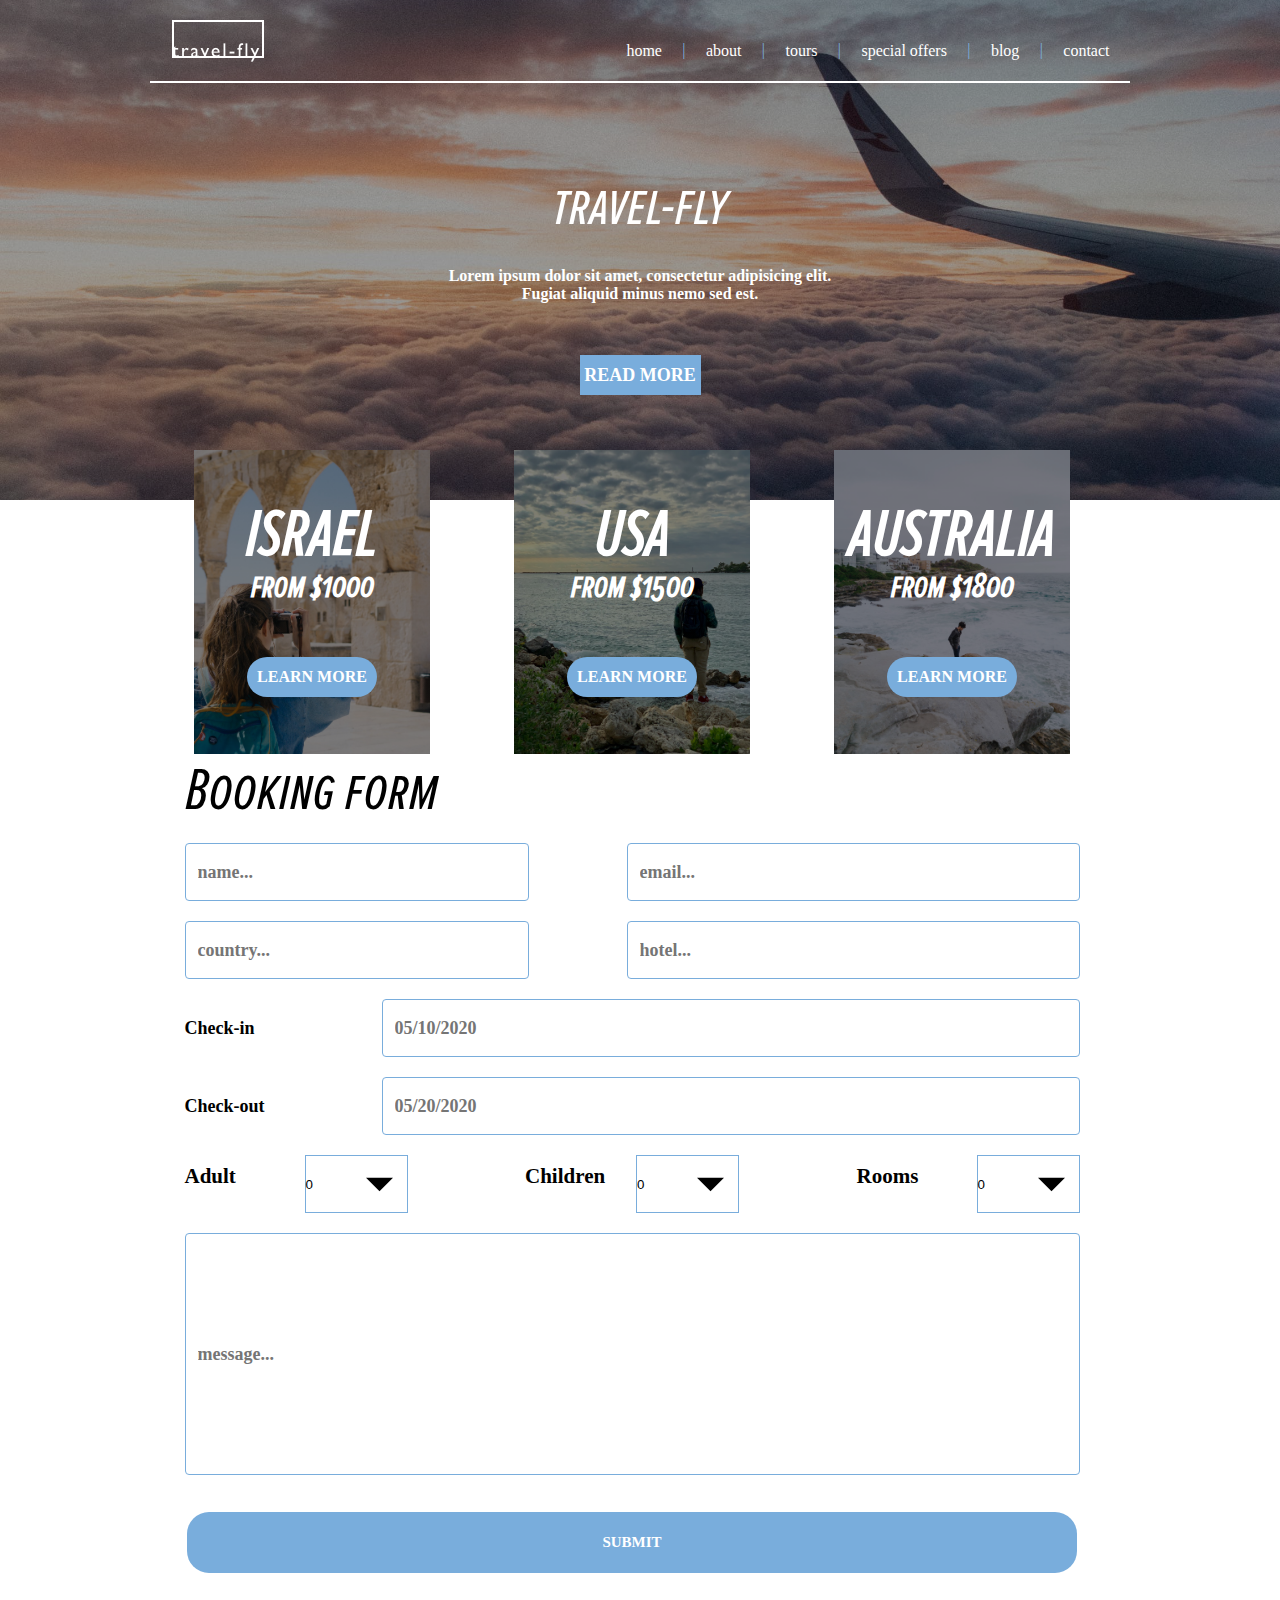
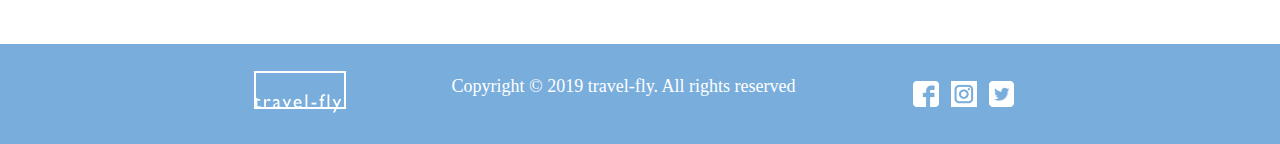
<file: index.html>
<!DOCTYPE html>
<html lang="en">
<head>
    <meta charset="UTF-8">
    <meta http-equiv="X-UA-Compatible" content="IE=edge">
    <meta name="viewport" content="width=device-width, initial-scale=1.0">
    <link rel="stylesheet" href="css/styles.css">
    <script src="app/app.js"></script>
    <title>Homework-Five</title>
</head>
<body>
    <div class="hero">
        <nav>
            <div class="logo"></div>

            <a href="#" class="toggle-button">
                <span class="toggle-bar"></span>
                <span class="toggle-bar"></span>
                <span class="toggle-bar"></span>
            </a>

            <div id="navbar" class="links">
                <a id="ul" href="#homeSection">home</a> <span class="bar">|</span>
                <a id="ul" href="about.html#aboutSection">about</a> <span class="bar">|</span>
                <a id="ul" href="#toursSection">tours</a> <span class="bar">|</span>
                <a id="ul" href="#specialSection">special offers</a> <span class="bar">|</span>
                <a id="ul" href="#blogSection">blog</a> <span class="bar">|</span>
                <a id="ul" href="#contactSection">contact</a>
                <!-- home about tours specialOffers blog contact -->
            </div>
        </nav>

        <div class="travel-fly-main">
            <div class="travel-fly-content">
                <h1>travel-fly</h1>
                <p>
                    Lorem ipsum dolor sit amet, consectetur adipisicing elit. 
                    </br>Fugiat aliquid minus nemo sed est.
                </p>
                <button class="read-more">READ MORE</button>
            </div>
        </div>
    </div>

    <section class="promo-tours">
        <div class="promo" id="israel">
            <h1>ISRAEL</h1>
            <h2>from $1000</h2>
            <button class="learn-more-btn">LEARN MORE</button>
        </div>
        <div class="promo" id="usa">
            <h1>USA</h1>
            <h2>from $1500</h2>
            <button class="learn-more-btn">LEARN MORE</button>
        </div>
        <div class="promo" id="australia">
            <h1>AUSTRALIA</h1>
            <h2>from $1800</h2>
            <button class="learn-more-btn">LEARN MORE</button>
        </div>
    </section>

    <section class="booking-form">
        <div class="whole-booking">
            <h1 id="whole-header">Booking form</h1>
            <div class="bf-top2">
                <div id="boxes-top-A">
                    <input class="inp-75" type="text" id="boxleftA" name="fullname" placeholder="name..."></input>
                    <input class="inp-75" type="text" id="boxrightA" name="email" placeholder="email..."></input>
                </div>
                <div id="boxes-top-B">
                    <input class="inp-75" type="text" id="boxleftB" name="country" placeholder="country..."></input>
                    <input class="inp-75" type="text" id="boxrightB" name="hotel" placeholder="hotel..."></input>
                </div>
            </div>

            <div class="bf-mid2">
                <div class="midC">
                    <h2 class="inp-25">Check-in</h2> <input class="inp-75" type="text" id="mid-box-C" name="check in date" placeholder="05/10/2020">
                </div>
                <div class="midD">
                    <h2 class="inp-25">Check-out</h2> <input class="inp-75" type="text" id="mid-box-D" name="check out date" placeholder="05/20/2020">
                </div>
            </div>

            <div class="bf-bottom3">
                <div class="drop3">
                    <div class="drop3one">
                        <h2 class="inp-25">Adult</h2>
                        <button class="dropbtn">0</button>
                        <!-- <div class="dropbtn-content">
                            <option>0</option>
                            <option>1</option>
                            <option>2</option>
                            <option>3</option>
                            <option>4</option>
                            <option>5</option>
                            <option>6</option>
                            <option>7</option>
                            <option>8</option>
                            <option>9</option>
                            <option>10</option>
                        </div> -->
                    </div>
                    <div class="drop3two">
                        <h2 class="inp-25">Children</h2>
                        <button class="dropbtn">0</button>
                    </div>
                    <div class="drop3three">
                        <h2 class="inp-25">Rooms</h2>
                        <button class="dropbtn">0</button>
                    </div>
                </div>
            </div>

            <div class="bf-message">
                <input class="inp-75" type="text" id="messagebox" name="message box" placeholder="message...">
            </div>

            <div class="formbtn">
                <button id="bf-btn">SUBMIT</button>
            </div>
        </div>
    </section>

    <footer>
        <div class="footerBody">
            <div class="footerLogo"> <img src="../images/logo/logo-white.png" alt=""> </div>
            <p>Copyright &copy 2019 travel-fly.  All rights reserved</p>
            <div class="socialIcon"> 
                <a href="https://www.facebook.com/" target="_blank" rel="noopener noreferrer"> <img src="/images/images-home/social-media-icons/facebook.png" alt="facebook link" /> </a>
                <a href="https://www.instagram.com/" target="_blank" rel="noopener noreferrer"> <img src="/images/images-home/social-media-icons/instagram.png" alt="instagram link"> </a>
                <a href="https://twitter.com/" target="_blank" rel="noopener noreferrer"> <img src="/images/images-home/social-media-icons/twitter.png" alt="twitter link" /> </a>
            </div>
        </div>
    </footer>
    
</body>
</html>

<!-- 
    #fff
    #79ADDC
    #000
-->


<!-- 
        <a href="#homeSection">Home</a>
        <a href="#aboutSection">About</a>
        <a href="#workSection">Work</a>

        <a href="index.html#aboutSection">About</a>

-->
</file>
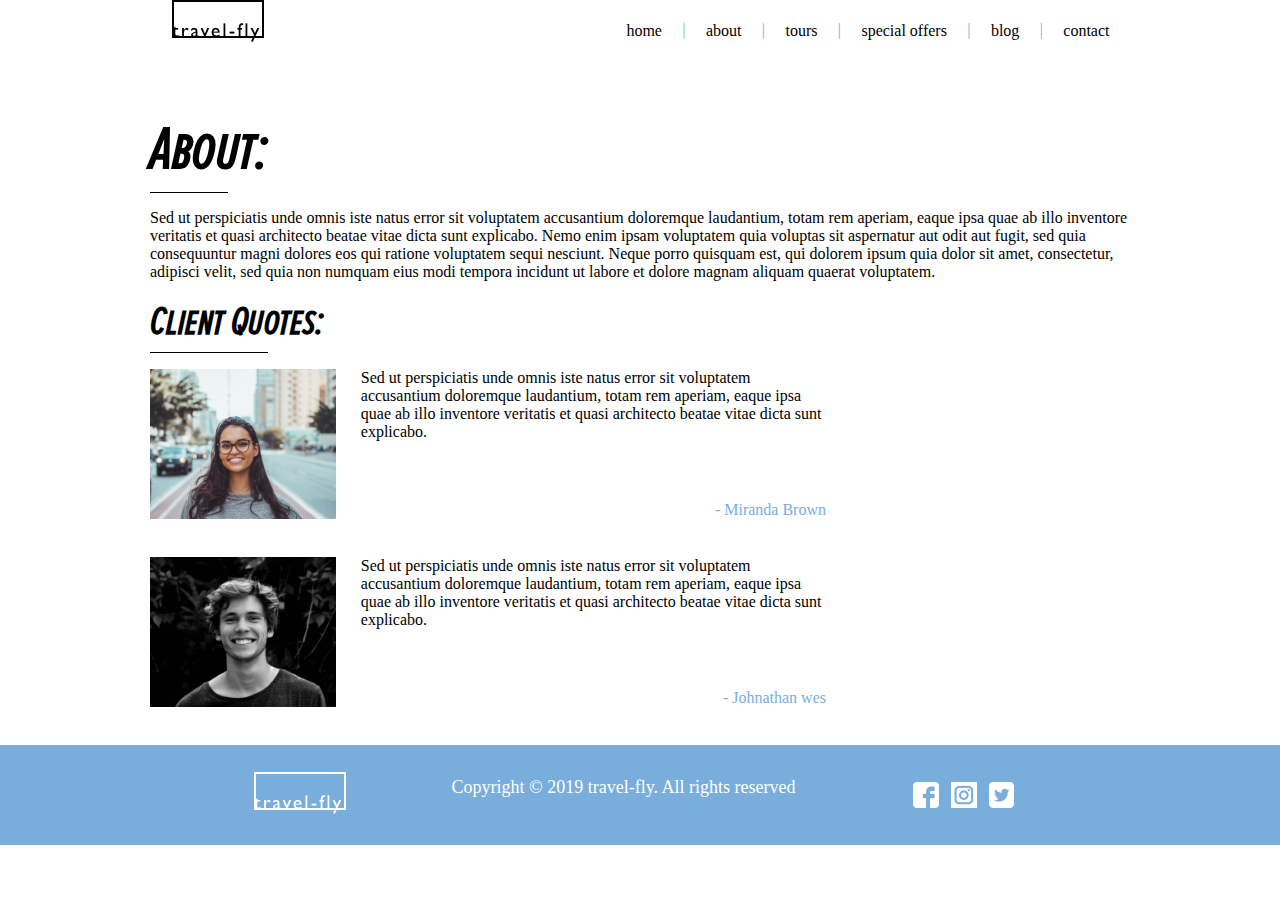
<file: about.html>
<!DOCTYPE html>
<html lang="en">
<head>
    <meta charset="UTF-8">
    <meta http-equiv="X-UA-Compatible" content="IE=edge">
    <meta name="viewport" content="width=device-width, initial-scale=1.0">
    <link rel="stylesheet" href="css/styles.css"/>
    <script src="app/app.js"></script>
    <title>About</title>
</head>
<body>
    <nav>
        <div class="logo-black"></div>

        <a href="#" class="toggle-button">
            <span class="toggle-bar"></span>
            <span class="toggle-bar"></span>
            <span class="toggle-bar"></span>
        </a>

        <div id="navbar" class="links-black">
            <a id="ul" href="index.html#homeSection">home</a> <span class="bar">|</span>
            <a id="ul" href="#aboutSection">about</a> <span class="bar">|</span>
            <a id="ul" href="#toursSection">tours</a> <span class="bar">|</span>
            <a id="ul" href="#specialSection">special offers</a> <span class="bar">|</span>
            <a id="ul" href="#blogSection">blog</a> <span class="bar">|</span>
            <a id="ul" href="#contactSection">contact</a>
            <!-- home about tours specialOffers blog contact -->
            <!-- <a href="index.html#aboutSection">About</a> -->

        </div>
    </nav>

    <div class="about">
        <div class="about-top-section">
            <h1>About:</h1>
            <p> 
                Sed ut perspiciatis unde omnis iste natus error sit voluptatem accusantium 
                doloremque laudantium, totam rem aperiam, eaque ipsa quae ab illo inventore 
                veritatis et quasi architecto beatae vitae dicta sunt explicabo. Nemo enim 
                ipsam voluptatem quia voluptas sit aspernatur aut odit aut fugit, sed quia 
                consequuntur magni dolores eos qui ratione voluptatem sequi nesciunt. Neque 
                porro quisquam est, qui dolorem ipsum quia dolor sit amet, consectetur, 
                adipisci velit, sed quia non numquam eius modi tempora incidunt ut labore 
                et dolore magnam aliquam quaerat voluptatem. 
            </p>
        </div>
        <div class="about-bottom-section">
            <h3>Client Quotes:</h3>
            <div class="client">
                <div class="client-image client1">
                    <!-- <img src="assets/LinkedIn-Profile-Picture-Example-Tynan-Allan.jpeg" alt="person guy"> -->
                </div>
                <div class="client-quote">
                    <p>
                        Sed ut perspiciatis unde omnis iste natus error sit voluptatem accusantium doloremque laudantium, totam rem aperiam, eaque ipsa quae ab illo inventore veritatis et quasi architecto beatae vitae dicta sunt explicabo. 
                    </p>
                    <div class="client-name">- Miranda Brown</div>
                </div>
            </div>

            <div class="client">
                <div class="client-image client2">
                    <!-- <img src="assets/LinkedIn-Profile-Picture-Example-Tynan-Allan.jpeg" alt="person guy"> -->
                </div>
                <div class="client-quote">
                    <p>
                        Sed ut perspiciatis unde omnis iste natus error sit voluptatem accusantium doloremque laudantium, totam rem aperiam, eaque ipsa quae ab illo inventore veritatis et quasi architecto beatae vitae dicta sunt explicabo. 
                    </p>
                    <div class="client-name">- Johnathan wes</div>
                </div>
            </div>
        </div>
    </div>

    <footer>
        <div class="footerBody">
            <div class="footerLogo"> <img src="../images/logo/logo-white.png" alt=""> </div>
            <p>Copyright &copy 2019 travel-fly.  All rights reserved</p>
            <div class="socialIcon"> 
                <a href="https://www.facebook.com/" target="_blank" rel="noopener noreferrer"> <img src="/images/images-home/social-media-icons/facebook.png" alt="facebook link" /> </a>
                <a href="https://www.instagram.com/" target="_blank" rel="noopener noreferrer"> <img src="/images/images-home/social-media-icons/instagram.png" alt="instagram link"> </a>
                <a href="https://twitter.com/" target="_blank" rel="noopener noreferrer"> <img src="/images/images-home/social-media-icons/twitter.png" alt="twitter link" /> </a>
            </div>
        </div>
    </footer>

</body>
</html>
</file>
<file: css/styles.css>
* {
  margin: 0;
  padding: 0;
  box-sizing: border-box;
}

html, body {
  height: 100%;
}

h1, h2, h3, h4, h5, h6, p {
  margin-bottom: 16px;
}

@font-face {
  font-family: Gill;
  src: url(fonts/GillSans.ttc);
  font-family: Proxima;
  src: url(fonts/ProximaNovaScOsfExtraCondensed.ttf);
}
.hero {
  width: 100%;
  height: 500px;
  margin: 0 auto;
  background-image: linear-gradient(to right, rgba(0, 0, 0, 0.4), rgba(0, 0, 0, 0.4)), url(../images/images-home/hero.jpg);
  background-repeat: no-repeat;
  background-position: center;
  background-size: cover;
  padding-top: 20px;
}
.hero .travel-fly-main {
  max-width: 714px;
  height: 227px;
  margin: 0 auto;
  margin-top: 86px;
  display: flex;
  justify-content: center;
  text-align: center;
  color: #fff;
}
.hero .travel-fly-main .travel-fly-content h1 {
  font-family: Proxima;
  font-size: 60px;
  font-weight: lighter;
}
.hero .travel-fly-main .travel-fly-content p {
  font-weight: 900;
  margin-top: 25px;
  margin-bottom: 52px;
}
.hero .travel-fly-main .travel-fly-content button {
  font-family: Gill;
  font-weight: bolder;
  font-size: large;
  border: none;
  width: 121px;
  height: 40px;
  color: #fff;
  background-color: #79ADDC;
}
.hero .travel-fly-main .travel-fly-content button:hover {
  border-radius: 12px;
  transition-duration: 0.4s;
  font-family: Proxima;
}
.hero .travel-fly-main .travel-fly-content button:focus {
  background-color: white;
  color: #79ADDC;
  outline: none;
}

.promo-tours {
  max-width: 1280px;
  min-height: 304px;
  margin: -50px auto 0 auto;
  display: flex;
  justify-content: space-around;
  padding-left: 160px;
  padding-right: 160px;
  color: #fff;
  display: flex;
  flex-wrap: wrap;
  justify-content: center;
  text-align: center;
  font-size: 5vh;
}
.promo-tours .promo {
  background-color: peru;
  background-repeat: no-repeat;
  background-position: center;
  background-size: cover;
  margin: 0 auto;
  height: 304px;
  width: 236px;
  margin-right: 50px;
  padding-top: 60px;
}
.promo-tours .promo h1 {
  font-size: 65px;
  font-family: Proxima;
  margin-top: -15px;
}
.promo-tours .promo h2 {
  font-size: 35px;
  font-family: Proxima;
  margin-top: -25px;
}
.promo-tours .promo .learn-more-btn {
  width: 130px;
  height: 40px;
  font-size: 16px;
  font-family: Gill;
  font-weight: bolder;
  background-color: #79ADDC;
  border-radius: 22px;
  border-style: none;
  color: #fff;
  margin-top: 34px;
  transition-duration: 0.2s;
}
.promo-tours .promo .learn-more-btn:hover {
  border-radius: 12px;
  font-size: 18px;
}
.promo-tours .promo .learn-more-btn:focus {
  background-color: white;
  color: #79ADDC;
  outline: none;
}
.promo-tours #israel {
  background-image: linear-gradient(to right, rgba(0, 0, 0, 0.5), rgba(0, 0, 0, 0.5)), url(../images/images-home/home-tour-israel.jpg);
}
.promo-tours #usa {
  background-image: linear-gradient(to right, rgba(0, 0, 0, 0.5), rgba(0, 0, 0, 0.5)), url(../images/images-home/home-tour-usa.jpg);
}
.promo-tours #australia {
  background-image: linear-gradient(to right, rgba(0, 0, 0, 0.5), rgba(0, 0, 0, 0.5)), url(../images/images-home/home-tour-australia.jpg);
}

@media only screen and (max-width: 1060px) {
  .promo-tours {
    width: 304px;
    flex-direction: column;
    padding-left: 0px;
    padding-right: 0px;
  }
  .promo-tours .promo {
    margin-bottom: 10px;
  }
}
nav {
  width: 980px;
  height: 63px;
  margin: 0 auto;
  display: flex;
  flex-wrap: wrap;
  max-width: 100%;
  justify-content: space-between;
  border-bottom: #fff solid 2px;
}
nav .toggle-button {
  position: absolute;
  top: 2rem;
  right: 1rem;
  display: none;
  flex-direction: column;
  justify-content: space-between;
  width: 30px;
  height: 21px;
}
nav .toggle-button .toggle-bar {
  height: 3px;
  width: 100%;
  background-color: #fff;
  border-radius: 10px;
}
@media (max-width: 675px) {
  nav .toggle-button {
    display: flex;
  }
  nav .links a {
    display: none;
    width: 20%;
  }
  nav .links .bar {
    display: none;
  }
  nav #navbar {
    flex-direction: column;
    align-items: flex-start;
  }
  nav #ul {
    width: 20%;
    flex-direction: column;
    text-align: center;
  }
  nav .links a {
    padding: 0.2rem 1rem;
  }
  nav .links.active {
    display: flex;
  }
}
nav .logo {
  width: 136px;
  height: 42px;
  background-image: url(../images/logo/logo-white.png);
  background-repeat: no-repeat;
  background-position: center;
}
nav .logo-black {
  width: 136px;
  height: 42px;
  background-image: url(../images/logo/logo-black.png);
  background-repeat: no-repeat;
  background-position: center;
}
nav .links {
  width: 524px;
  height: 19px;
  align-self: center;
  display: flex;
}
nav .links a {
  text-decoration: none;
  color: #fff;
  margin: auto;
}
nav .links a:hover {
  color: #79ADDC;
  border: 1px solid #79ADDC;
}
nav .links .bar {
  cursor: default;
  pointer-events: none;
  text-decoration: none;
  color: #79ADDC;
}
nav .links-black {
  width: 524px;
  height: 19px;
  align-self: center;
  display: flex;
}
nav .links-black a {
  text-decoration: none;
  color: #000;
  margin: auto;
}
nav .links-black a:hover {
  color: #79ADDC;
  border: 1px solid #79ADDC;
}
nav .links-black .bar {
  cursor: default;
  pointer-events: none;
  text-decoration: none;
  color: #79ADDC;
}

.booking-form {
  max-width: 1280px;
  min-height: 890px;
  margin: 0 auto;
  display: flex;
  justify-content: center;
  padding-left: 194px;
  padding-right: 210px;
  max-width: 100%;
  font-size: 5vh;
}
.booking-form .whole-booking {
  max-width: 895px;
  min-height: 890px;
  font-family: Gill;
  font-weight: bolder;
  font-size: 14px;
  color: #000;
}
.booking-form .whole-booking input {
  border: 1px solid #79ADDC;
  border-radius: 4px;
  padding: 12px;
  font-family: Gill;
  font-weight: bolder;
  font-size: 18px;
  width: 100%;
  resize: vertical;
}
.booking-form .whole-booking #whole-header {
  font-family: Proxima;
  font-weight: lighter;
  font-size: 60px;
}
.booking-form .whole-booking .bf-top2 {
  height: 136px;
  margin-bottom: 20px;
}
.booking-form .whole-booking .bf-top2 #boxes-top-A {
  display: flex;
  justify-content: space-between;
  margin-bottom: 20px;
}
.booking-form .whole-booking .bf-top2 #boxes-top-A #boxleftA {
  width: 344px;
  height: 58px;
}
.booking-form .whole-booking .bf-top2 #boxes-top-A #boxrightA {
  width: 453px;
  height: 58px;
}
.booking-form .whole-booking .bf-top2 #boxes-top-B {
  display: flex;
  justify-content: space-between;
}
.booking-form .whole-booking .bf-top2 #boxes-top-B #boxleftB {
  width: 344px;
  height: 58px;
}
.booking-form .whole-booking .bf-top2 #boxes-top-B #boxrightB {
  width: 453px;
  height: 58px;
}
.booking-form .whole-booking .bf-mid2 {
  height: 136px;
  margin-bottom: 20px;
}
.booking-form .whole-booking .bf-mid2 h2 {
  width: 115px;
  height: 58px;
  font-size: 18px;
  display: flex;
  align-items: center;
}
.booking-form .whole-booking .bf-mid2 .midC {
  height: 58px;
  display: flex;
  justify-content: space-between;
  margin-bottom: 20px;
}
.booking-form .whole-booking .bf-mid2 .midC #mid-box-C {
  height: 58px;
  width: 698px;
}
.booking-form .whole-booking .bf-mid2 .midD {
  height: 58px;
  display: flex;
  justify-content: space-between;
}
.booking-form .whole-booking .bf-mid2 .midD #mid-box-D {
  height: 58px;
  width: 698px;
}
.booking-form .whole-booking .bf-bottom3 {
  width: 895px;
  height: 58px;
  margin-bottom: 20px;
}
.booking-form .whole-booking .bf-bottom3 .drop3 {
  display: flex;
  justify-content: space-between;
}
.booking-form .whole-booking .bf-bottom3 .drop3 .drop3one {
  width: 223px;
  display: flex;
  align-items: center;
  justify-content: space-between;
}
.booking-form .whole-booking .bf-bottom3 .drop3 .drop3two {
  width: 214px;
  display: flex;
  align-items: center;
  justify-content: space-between;
}
.booking-form .whole-booking .bf-bottom3 .drop3 .drop3three {
  width: 223px;
  display: flex;
  align-items: center;
  justify-content: space-between;
}
.booking-form .whole-booking .bf-bottom3 .drop3 .dropbtn {
  text-align: left;
  background-color: #fff;
  color: black;
  width: 103px;
  height: 58px;
  border: none;
  cursor: pointer;
  border: 1px solid #79ADDC;
  background-image: url(../images/images-home/form/down-arrow.svg);
  background-repeat: no-repeat;
  background-position: 60px 15px;
  background-size: 3vh;
}
.booking-form .whole-booking .bf-message {
  height: 242px;
  max-width: 895px;
  margin-bottom: 37px;
}
.booking-form .whole-booking .bf-message #messagebox {
  height: 100%;
  width: 100%;
}
.booking-form .whole-booking .formbtn {
  display: flex;
  justify-content: center;
}
.booking-form .whole-booking .formbtn #bf-btn {
  width: 890px;
  height: 61px;
  border-radius: 22px;
  border: none;
  font-size: 15px;
  font-family: Gill;
  font-weight: bolder;
  outline: none;
  color: #fff;
  background-color: #79ADDC;
  transition-duration: 0.2s;
}
.booking-form .whole-booking .formbtn #bf-btn:hover {
  border-radius: 12px;
  font-size: 18px;
}
.booking-form .whole-booking .formbtn #bf-btn:focus {
  background-color: white;
  color: #79ADDC;
  border: 2px solid #79ADDC;
  outline: none;
}

@media only screen and (max-width: 1060px) {
  .whole-booking {
    width: 304px;
    flex-direction: column;
    padding-left: 0px;
    padding-right: 0px;
    flex-wrap: wrap;
  }

  .drop3 {
    padding: 20px;
    justify-content: space-between;
    flex-direction: column;
    flex-wrap: wrap;
    padding-left: 0px;
    padding-right: 0px;
  }

  .bf-message {
    padding-top: 80%;
  }
}
footer {
  width: 1280px;
  height: 100px;
  margin: 0 auto;
  display: flex;
  align-items: center;
  color: #fff;
  max-width: 100%;
  font-size: 2vh;
  background-color: #79ADDC;
}
footer .footerBody {
  margin: 0 auto;
  height: 42px;
  width: 984px;
  display: flex;
  align-items: center;
  justify-content: space-evenly;
}
footer .footerBody p {
  text-align: center;
}
footer .footerBody .socialIcon {
  height: 26px;
  width: 125px;
  display: flex;
  justify-content: space-evenly;
}
footer .footerBody .socialIcon img {
  height: 26px;
  width: auto;
}

.about {
  padding-top: 50px;
  font-family: Gill;
  max-width: 980px;
  margin: 0 auto;
}
.about .about-top-section h1 {
  font-family: Proxima;
  font-size: 60px;
}
.about .about-top-section h1:after {
  content: "";
  /* This is necessary for the pseudo element to work. */
  display: block;
  /* This will put the pseudo element on its own line. */
  width: 8%;
  /* Change this to whatever width you want. */
  padding-top: 6px;
  /* This creates some space between the element and the border. */
  border-bottom: 1px solid black;
  /* This creates the border. Replace black with whatever color you want. */
}
.about .about-bottom-section h3 {
  font-family: Proxima;
  font-size: 40px;
}
.about .about-bottom-section h3:after {
  content: "";
  display: block;
  width: 12%;
  padding-top: 6px;
  border-bottom: 1px solid #000;
}
.about .about-bottom-section .client {
  max-width: 676px;
  min-height: 150px;
  display: flex;
  margin-bottom: 38px;
}
.about .about-bottom-section .client .client-image {
  width: 260px;
  height: 150px;
  background-color: powderblue;
}
.about .about-bottom-section .client .client1 {
  background-image: url(../images/images-about/girlPicturejpeg.jpg);
  background-size: cover;
  background-repeat: no-repeat;
  background-position: center;
}
.about .about-bottom-section .client .client2 {
  background-image: url(../images/images-about/guyPicturejpeg.jpg);
  background-size: cover;
  background-repeat: no-repeat;
  background-position: center;
}
.about .about-bottom-section .client .client-quote {
  position: relative;
  min-height: 27px;
  width: 100%;
  padding-left: 25px;
}
.about .about-bottom-section .client .client-quote p:last-of-type {
  margin-bottom: 55px;
}
.about .about-bottom-section .client .client-quote .client-name {
  color: #79ADDC;
  position: absolute;
  right: 0;
  bottom: 0;
}

@media only screen and (max-width: 600px) {
  .about {
    padding: 10px;
  }
}
</file>
